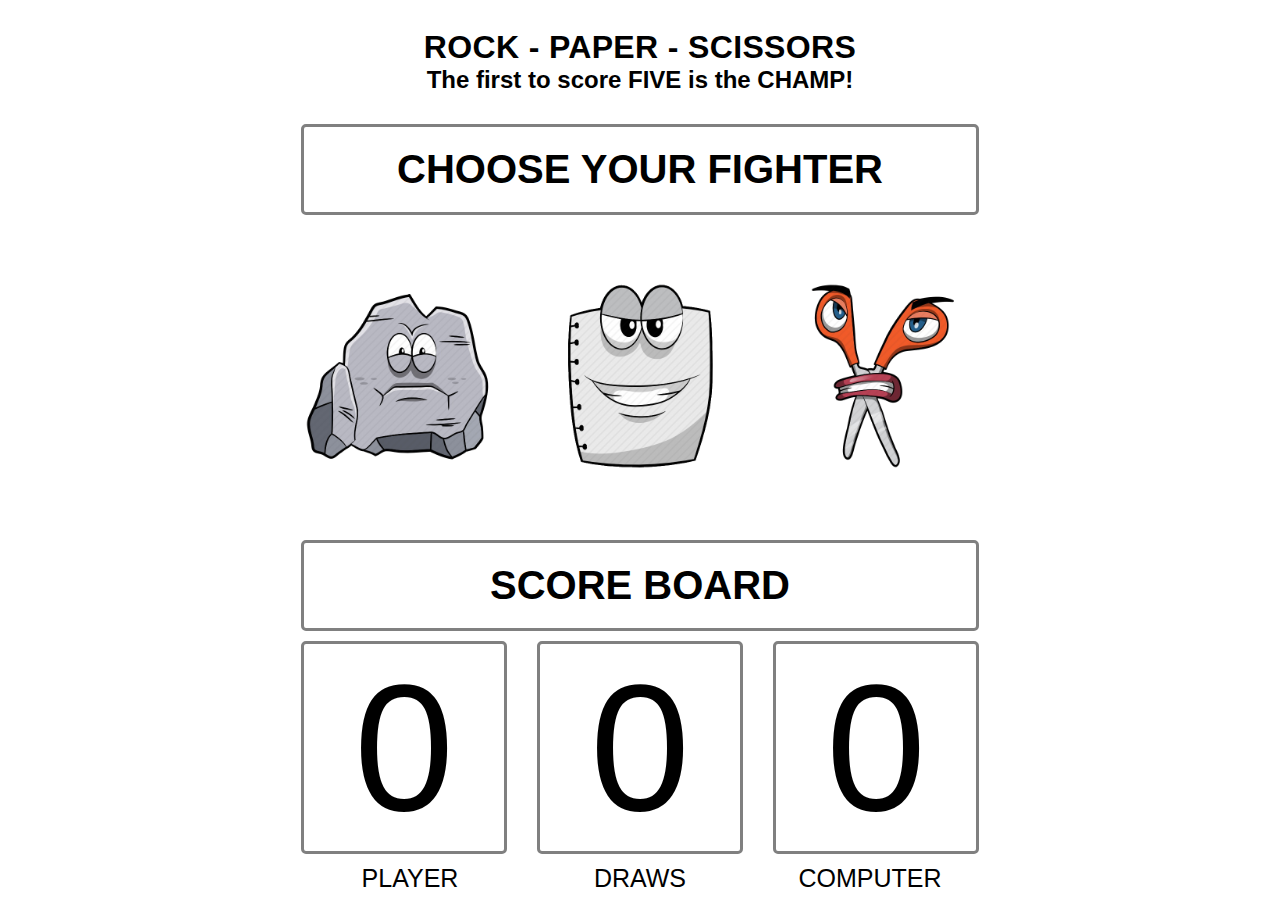
<file: index.html>
<!DOCTYPE html>
<html lang="en">
<head>
    <meta charset="UTF-8">
    <meta http-equiv="X-UA-Compatible" content="IE=edge">
    <meta name="viewport" content="width=device-width, initial-scale=1.0">
    <title>ROCK - PAPER - SCISSORS</title>
    <link rel="stylesheet" type="text/css" href="styles.css" />
    <script defer src="myScript.js"></script>
</head>
<body>
    <div class="header">
        <h1>ROCK - PAPER - SCISSORS</h1>
        <h2>The first to score FIVE is the CHAMP!</h2>
    </div>
    <div class="fighters">CHOOSE YOUR FIGHTER</div>
        <div class="choice">
            <button id="Rock"><img src="images/rock.png" alt="rock"></button>
            <button id="Paper"><img src="images/paper.png" alt="paper"></button>
            <button id="Scissors"><img src="images/scissors.png" alt="scissors"></button>
        </div>
    </div>
    <div class="scoreboard">SCORE BOARD</div>
    <div class="slates">
        <div id='slate' class="you">0</div>
        <div id='slate' class="ties">0</div>
        <div id='slate' class="computer">0</div>
    </div>
    <div class="labels">
        <div>PLAYER</div>
        <div class="draws">DRAWS</div>
        <div>COMPUTER</div>
    </div>
    <div class="newgame"></div>

</body>
</html>
</file>
<file: styles.css>
/* stylesheet */
body {
    display: flex;
    flex-direction: column;
    justify-content: center;
    align-items: center;
    font-family: Arial, Helvetica, sans-serif;
    text-align: center;
    gap: 10px;
}

h1 {
    margin-bottom: -20px;
    letter-spacing: .35px;
}

button {
    background-color: transparent;
    border: none;
 }

img {
    width: 200px;
    height: auto;
}

.slates,
.labels {
    display: flex;
    justify-content: space-between;
    gap: 30px;
}

.labels div{
    width: 200px;
    height: auto;
    font-size: 25px;
}

.you,
.ties,
.computer {
    width: 200px;
    height: auto;
    border-style: solid;
    border-width: 3px;
    border-radius: 5px;
    border-color: gray;
    background-size: 200px;
    color: black;
    font-size: 180px;
}

button img {
	transform: scale(1);
	transition: .3s ease-in-out;
}

button:hover img{
	transform: scale(1.3);
    cursor: pointer;
}

.choice {
    display: flex;
    justify-content: space-between;
    gap: 30px;
    margin-top: 50px;
    margin-bottom: 50px;
}

.fighters,
.scoreboard {
    width: 632px;
    height: auto;
    border-style: solid;
    border-width: 3px;
    border-radius: 5px;
    border-color: gray;
    padding: 20px;
    color: black;
    font-size: 40px;
    font-weight: bold;
}

.fighters:hover {
    cursor: pointer;
}
</file>
